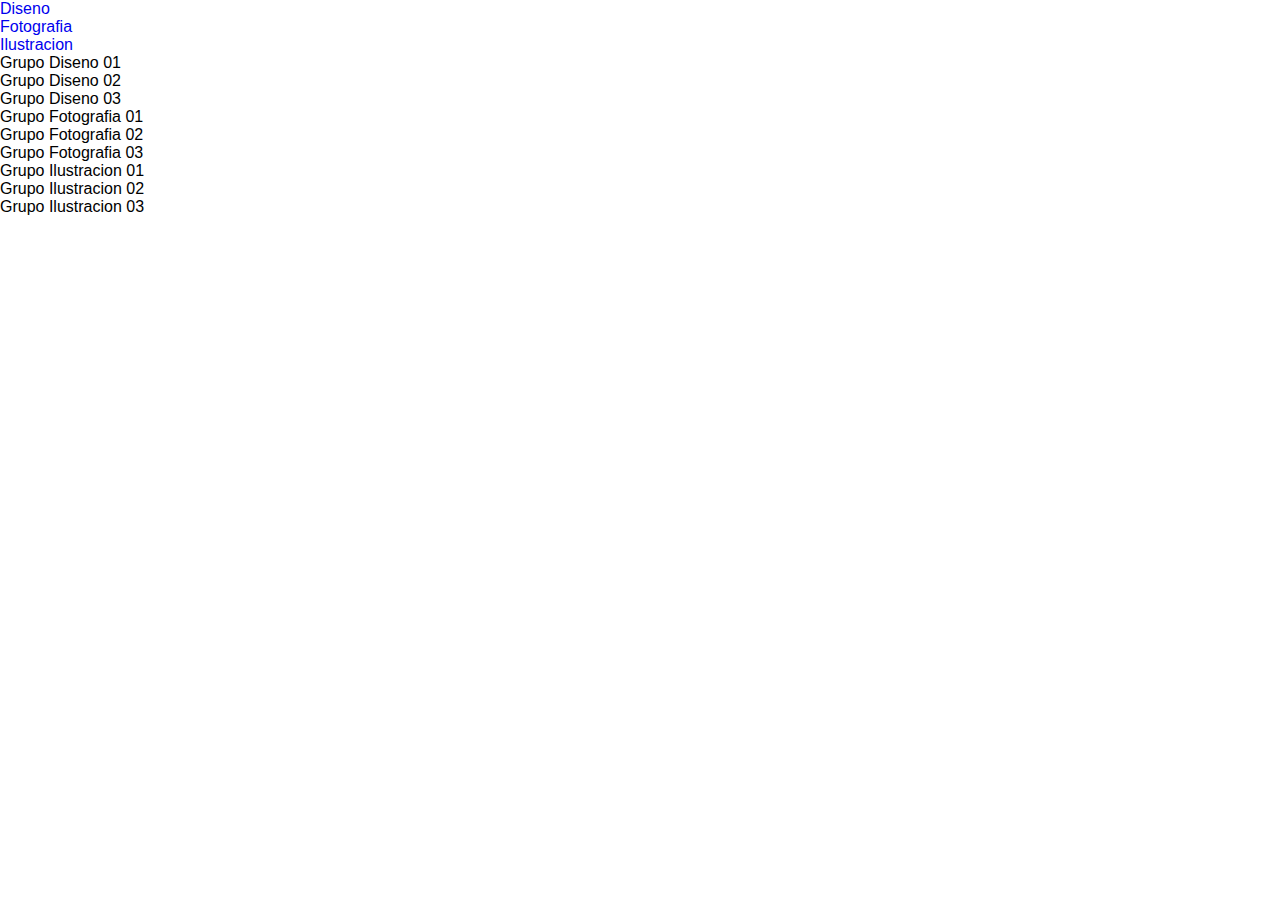
<file: ejercicio Jquery 06/index.html>
<!DOCTYPE html>
<html>
<head>
	<title>Ensayo validacion formulario</title>


	<link rel="stylesheet" href="https://maxcdn.bootstrapcdn.com/bootstrap/3.3.6/css/bootstrap.min.css" integrity="sha384-1q8mTJOASx8j1Au+a5WDVnPi2lkFfwwEAa8hDDdjZlpLegxhjVME1fgjWPGmkzs7" crossorigin="anonymous">

	<link rel="stylesheet" href="styles.css">


	<script src="https://ajax.googleapis.com/ajax/libs/jquery/2.2.2/jquery.min.js"></script>
	<script type="text/javascript" src="script.js"></script>

</head>
<body>


	<div id="init_script">
		<!-- Contenido dinamico -->
		<nav class="navbar navbar-default">
			<div class="container">
				<!-- <a href="#" class="navbar-brand">Logo Brand</a> -->
				



				<ul id="cont_items" class="nav navbar-nav">
					<li><a href="#" data-group="diseno">Diseno</a></li>
					<li><a href="#" data-group="fotografia">Fotografia</a></li>
					<li><a href="#" data-group="ilustracion">Ilustracion</a></li>
				</ul>





			</div>
		</nav>
		<div class="row">
			<div class="container">



				<div id="content_filter">
					<div id="diseno" class="item_filter">
						<p>Grupo Diseno 01</p>
						<p>Grupo Diseno 02</p>
						<p>Grupo Diseno 03</p>
					</div>

					<div id="fotografia" class="item_filter">
						<p>Grupo Fotografia 01</p>
						<p>Grupo Fotografia 02</p>
						<p>Grupo Fotografia 03</p>
					</div>

					<div id="ilustracion" class="item_filter">
						<p>Grupo Ilustracion 01</p>
						<p>Grupo Ilustracion 02</p>
						<p>Grupo Ilustracion 03</p>
					</div>

				</div>








			</div>
		</div>
	</div>
	



</body>
</html>
</file>
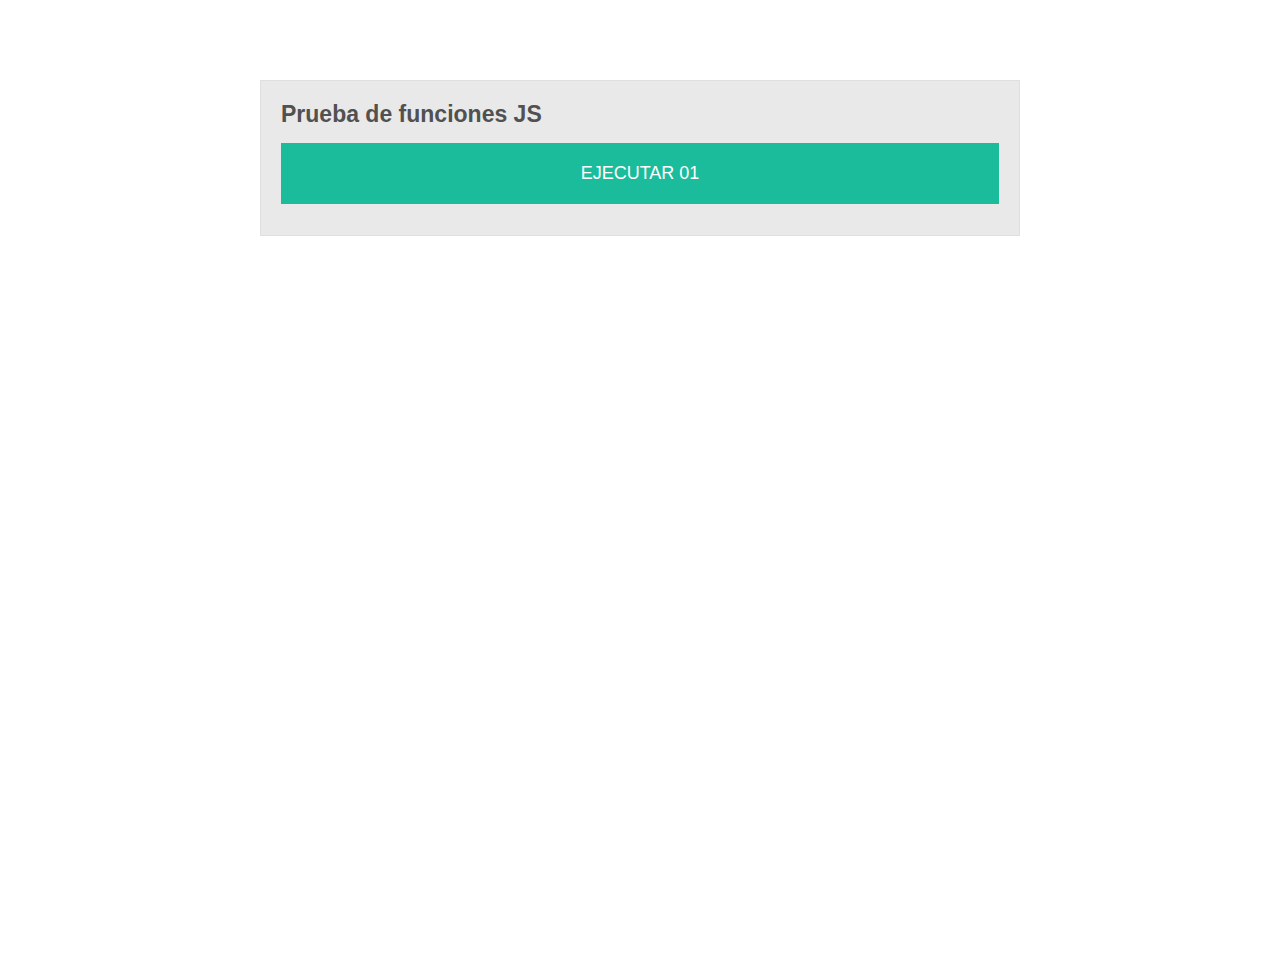
<file: Prueba 01 js/index.html>
<!doctype html>
<html>
	<head> 
	    <meta charset="utf8" />  
	    <title>Test Js</title>

	    <!--PARA VISUALIZACION EN DISPOSITIVOS MOVILES---------------->  
	    <meta name="viewport" content="width=device-width, initial-scale=1, maximum-scale=1" />

	    <!--VINCULO A ESTILOS---------------->  
	    <link href="css/estilos.css" rel="stylesheet" type="text/css">

	    <!--VINCULO A LIBRERIA JQUERY----------------> 
	    <script src="http://ajax.googleapis.com/ajax/libs/jquery/2.1.4/jquery.min.js"></script>
	    <script type="text/javascript" src="js/script.js"></script>
	</head>
	
	<body>



		<div class="box clearfix">

			<h1 class="title">Prueba de funciones JS</h1>

			<ul class="side_menu">
				<li class="link link1"><a href="www.google.com">Ejecutar 01</a></li>
			</ul>

			<div class="main_container clearfix">

				<!-- contenido dinamico insertado -->

			</div>
		
		</div>
		


















	</body>
</html>
</file>
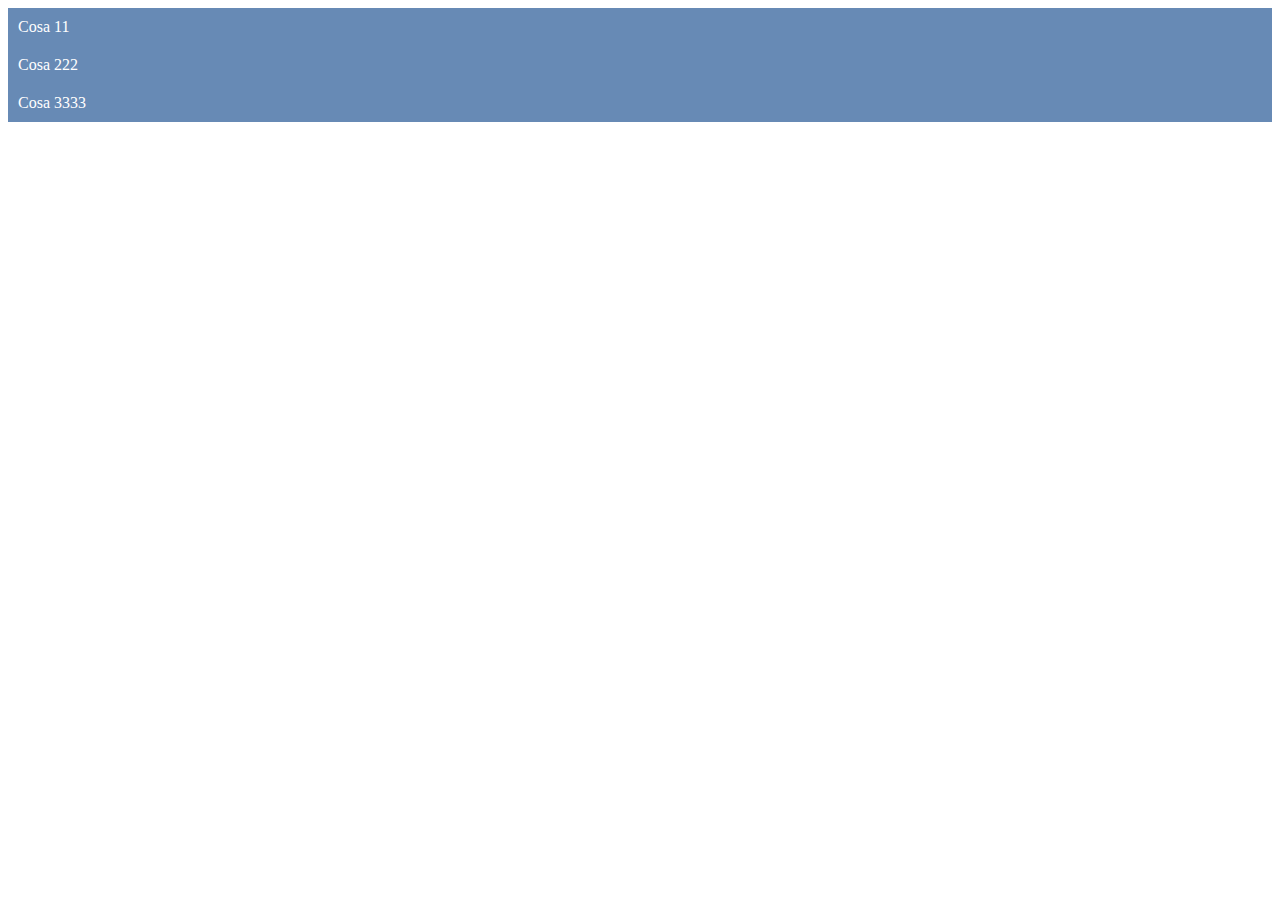
<file: acordion ejercicio 5/asd.html>
<!DOCTYPE html>
<html>
<head>
	<title></title>
	<script src="https://ajax.googleapis.com/ajax/libs/jquery/2.2.3/jquery.min.js"></script>
	<script type="text/javascript" src="script.js"></script>
	<link rel="stylesheet" type="text/css" href="estilos-acordion.css">
</head>
<body>

<section class="acordion">
	<div data-actitle="Cosa 11">
		Lorem ipsum dolor sit amet, consectetur adipisicing elit, sed do eiusmod
		tempor incididunt ut labore et dolore magna aliqua. Ut enim ad minim veniam,
		quis nostrud exercitation ullamco laboris nisi ut aliquip ex ea commodo
		consequat. Duis aute irure dolor in reprehenderit in voluptate velit esse
		cillum dolore eu fugiat nulla pariatur. Excepteur sint occaecat cupidatat non
		proident, sunt in culpa qui officia deserunt mollit anim id est laborum.
	</div> 
	<div data-actitle="Cosa 222">
		22222Lorem ipsum dolor sit amet, consectetur adipisicing elit, sed do eiusmod
		tempor incididunt ut labore et dolore magna aliqua. Ut enim ad minim veniam,
		quis nostrud exercitation ullamco laboris nisi ut aliquip ex ea commodo
		consequat. Duis aute irure dolor in reprehenderit in voluptate velit esse
		cillum dolore eu fugiat nulla pariatur. Excepteur sint occaecat cupidatat non
		proident, sunt in culpa qui officia deserunt mollit anim id est laborum.
	</div> 
	<div data-actitle="Cosa 3333">
		33333Lorem ipsum dolor sit amet, consectetur adipisicing elit, sed do eiusmod
		tempor incididunt ut labore et dolore magna aliqua. Ut enim ad minim veniam,
		quis nostrud exercitation ullamco laboris nisi ut aliquip ex ea commodo
		consequat. Duis aute irure dolor in reprehenderit in voluptate velit esse
		cillum dolore eu fugiat nulla pariatur. Excepteur sint occaecat cupidatat non
		proident, sunt in culpa qui officia deserunt mollit anim id est laborum.
	</div> 
</section>

</body>
</html>
</file>
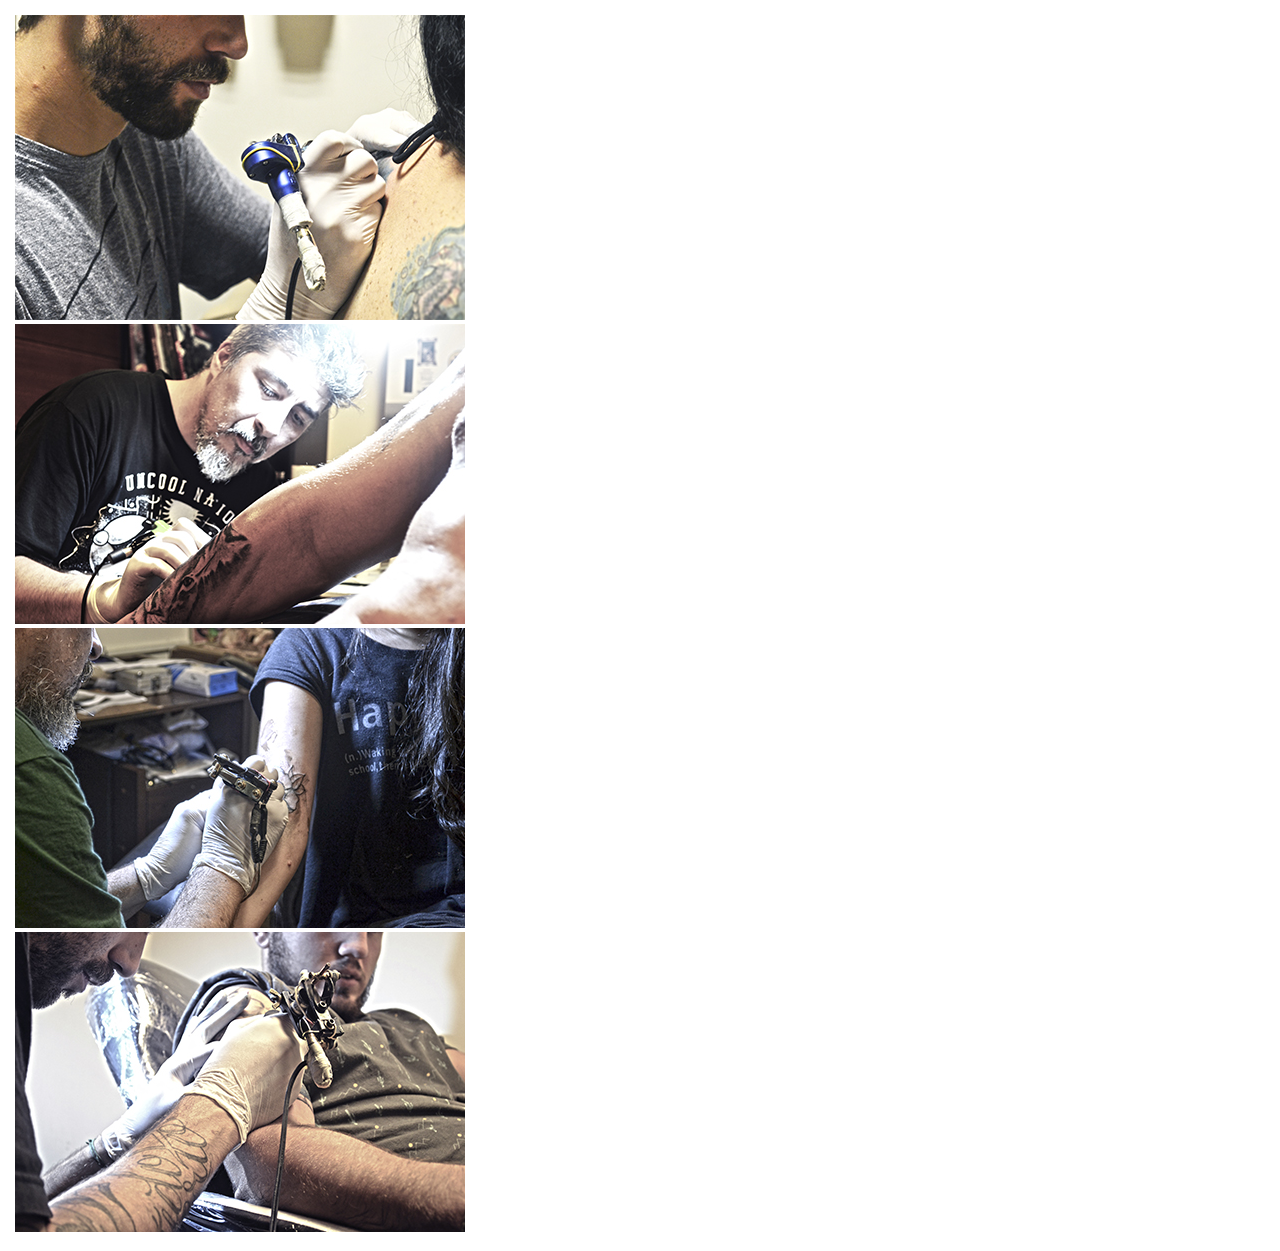
<file: ejercicio 07/bootstrap_scroll_example.html>
<!DOCTYPE html>
<html>
<head>
	<title></title>

	<link rel="stylesheet" href="https://maxcdn.bootstrapcdn.com/bootstrap/3.3.6/css/bootstrap.min.css" integrity="sha384-1q8mTJOASx8j1Au+a5WDVnPi2lkFfwwEAa8hDDdjZlpLegxhjVME1fgjWPGmkzs7" crossorigin="anonymous">

	<link rel="stylesheet" href="styles.css">

	<script src="https://ajax.googleapis.com/ajax/libs/jquery/2.2.2/jquery.min.js"></script>
	<script type="text/javascript" src="script.js"></script>

</head>
<body>

	<div class="container">
		<div id="init_popUp" class="row">
			<div class="btnImg col-md-3" data-position="">
				<img src="img-01.jpg" class="img-responsive"> 
			</div>
			<div class="btnImg col-md-3" data-position="">
				<img src="img-02.jpg" class="img-responsive">
			</div>
			<div class="btnImg col-md-3" data-position="">
				<img src="img-03.jpg" class="img-responsive">
			</div>
			<div class="btnImg col-md-3" data-position="">
				<img src="img-04.jpg" class="img-responsive">
			</div>
		</div>
		<div class="itemContent">
			<h1>01</h1>Lorem ipsum dolor sit amet, consectetur adipisicing elit, sed do eiusmod
			tempor incididunt ut labore et dolore magna aliqua. Ut enim ad minim veniam,
			quis nostrud exercitation ullamco laboris nisi ut aliquip ex ea commodo
			consequat. Duis aute irure dolor in reprehenderit in voluptate
			<div class="btnClose">X</div>
		</div>
		<div class="itemContent">
			<h1>02</h1>Lorem ipsum dolor sit amet, consectetur adipisicing elit, sed do eiusmod
			tempor incididunt ut labore et dolore magna aliqua. Ut enim ad minim veniam,
			quis nostrud exercitation ullamco laboris nisi ut aliquip ex ea commodo
			consequat. Duis aute irure dolor in reprehenderit in voluptate
			<div class="btnClose">X</div>
		</div>
		<div class="itemContent">
			<h1>03</h1>Lorem ipsum dolor sit amet, consectetur adipisicing elit, sed do eiusmod
			tempor incididunt ut labore et dolore magna aliqua. Ut enim ad minim veniam,
			quis nostrud exercitation ullamco laboris nisi ut aliquip ex ea commodo
			consequat. Duis aute irure dolor in reprehenderit in voluptate
			<div class="btnClose">X</div>
		</div>
		<div class="itemContent">
			<h1>04</h1>Lorem ipsum dolor sit amet, consectetur adipisicing elit, sed do eiusmod
			tempor incididunt ut labore et dolore magna aliqua. Ut enim ad minim veniam,
			quis nostrud exercitation ullamco laboris nisi ut aliquip ex ea commodo
			consequat. Duis aute irure dolor in reprehenderit in voluptate
			<div class="btnClose">X</div>
		</div>
	</div>

</body>
</html>
</file>
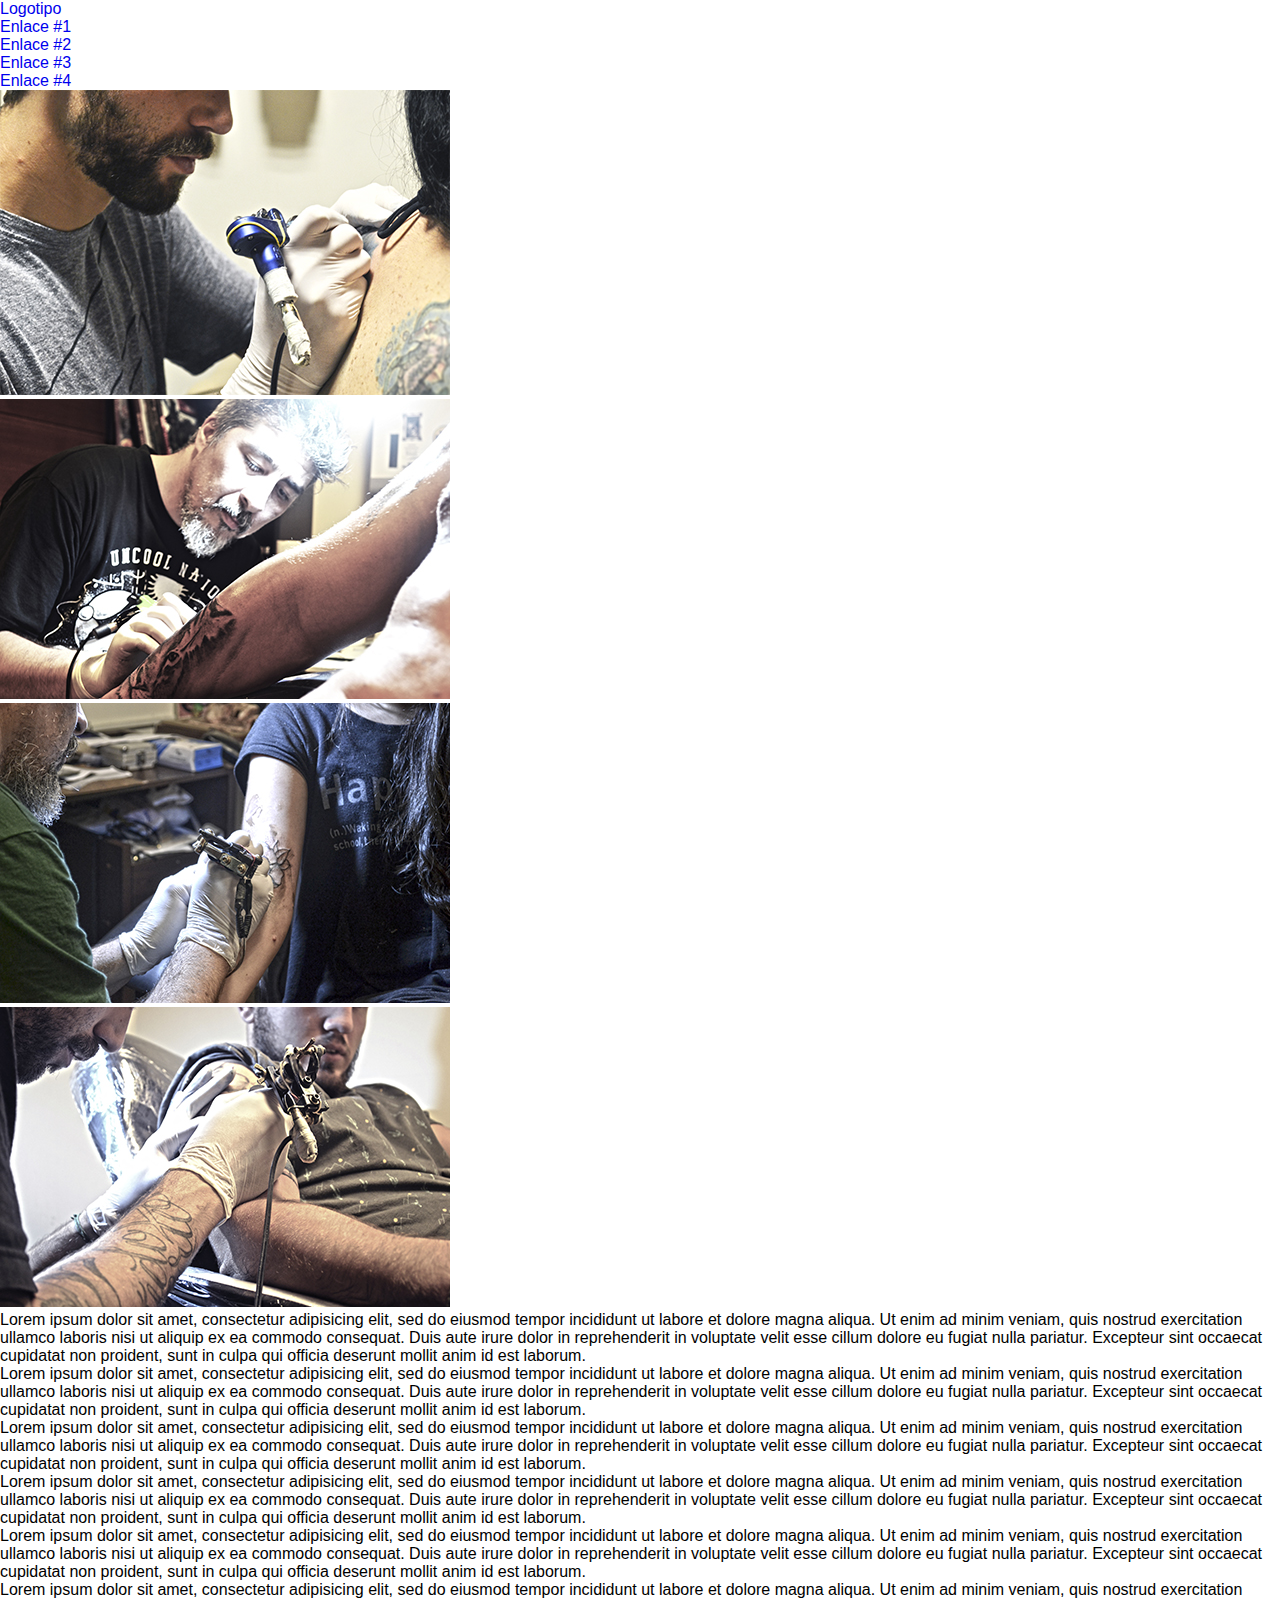
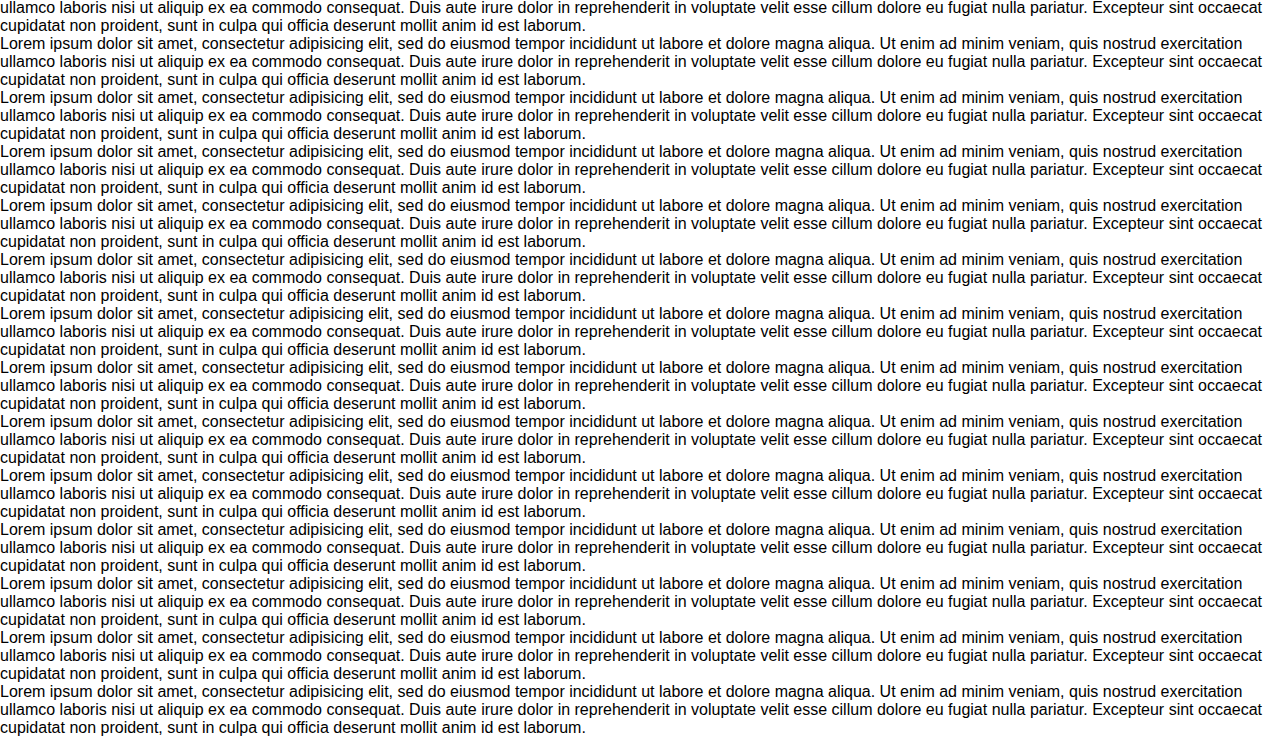
<file: ejercicio Pop Up/bootstrap_scroll_example.html>
<!DOCTYPE html>
<html>
<head>
	<title></title>


	<link rel="stylesheet" href="https://maxcdn.bootstrapcdn.com/bootstrap/3.3.6/css/bootstrap.min.css" integrity="sha384-1q8mTJOASx8j1Au+a5WDVnPi2lkFfwwEAa8hDDdjZlpLegxhjVME1fgjWPGmkzs7" crossorigin="anonymous">

	<link rel="stylesheet" href="styles.css">


	<script src="https://ajax.googleapis.com/ajax/libs/jquery/2.2.2/jquery.min.js"></script>
	<script type="text/javascript" src="script.js"></script>

</head>
<body>


	<div class="container">
		<div class="row">
			<div class="col-md-12">
			<nav id="header" class="navbar bg-primary" role="navigation">
			  	<a class="navbar-brand" href="#">Logotipo</a>
			 
			    <ul id="menu" class="nav navbar-nav">
			      	<li><a id="anchor1" href="#item1" class="anchor">Enlace #1</a></li>
			      	<li><a id="anchor2" href="#item2" class="anchor">Enlace #2</a></li>
			      	<li><a id="anchor3" href="#item3" class="anchor">Enlace #3</a></li>
			      	<li><a href="content.html" class="anchor">Enlace #4</a></li>
			    </ul>
			</nav>
			</div>
		</div>
	</div>







	<div class="container">

		<div id="init_popUp" class="row">
		
			<div class="col-md-3">
				<img src="img-01.jpg" class="img-responsive"> 
				<div class="contentPopUp">
					<h1>01</h1>Lorem ipsum dolor sit amet, consectetur adipisicing elit, sed do eiusmod
					tempor incididunt ut labore et dolore magna aliqua. Ut enim ad minim veniam,
					quis nostrud exercitation ullamco laboris nisi ut aliquip ex ea commodo
					consequat. Duis aute irure dolor in reprehenderit in voluptate
				</div>
			</div>

			<div class="col-md-3">
				<img src="img-02.jpg" class="img-responsive">
				<div class="contentPopUp">
					<h1>02</h1>Lorem ipsum dolor sit amet, consectetur adipisicing elit, sed do eiusmod
					tempor incididunt ut labore et dolore magna aliqua. Ut enim ad minim veniam,
					quis nostrud exercitation ullamco laboris nisi ut aliquip ex ea commodo
					consequat. Duis aute irure dolor in reprehenderit in voluptate
				</div>
			</div>

			<div class="col-md-3">
				<img src="img-03.jpg" class="img-responsive">
				<div class="contentPopUp">
					<h1>03</h1>Lorem ipsum dolor sit amet, consectetur adipisicing elit, sed do eiusmod
					tempor incididunt ut labore et dolore magna aliqua. Ut enim ad minim veniam,
					quis nostrud exercitation ullamco laboris nisi ut aliquip ex ea commodo
					consequat. Duis aute irure dolor in reprehenderit in voluptate
				</div>
			</div>

			<div class="col-md-3">
				<img src="img-04.jpg" class="img-responsive">
				<div class="contentPopUp">
					<h1>04</h1>Lorem ipsum dolor sit amet, consectetur adipisicing elit, sed do eiusmod
					tempor incididunt ut labore et dolore magna aliqua. Ut enim ad minim veniam,
					quis nostrud exercitation ullamco laboris nisi ut aliquip ex ea commodo
					consequat. Duis aute irure dolor in reprehenderit in voluptate
				</div>
			</div>

		</div>

		<div>
			Lorem ipsum dolor sit amet, consectetur adipisicing elit, sed do eiusmod
			tempor incididunt ut labore et dolore magna aliqua. Ut enim ad minim veniam,
			quis nostrud exercitation ullamco laboris nisi ut aliquip ex ea commodo
			consequat. Duis aute irure dolor in reprehenderit in voluptate velit esse
			cillum dolore eu fugiat nulla pariatur. Excepteur sint occaecat cupidatat non
			proident, sunt in culpa qui officia deserunt mollit anim id est laborum.
		</div>
		<div>
			Lorem ipsum dolor sit amet, consectetur adipisicing elit, sed do eiusmod
			tempor incididunt ut labore et dolore magna aliqua. Ut enim ad minim veniam,
			quis nostrud exercitation ullamco laboris nisi ut aliquip ex ea commodo
			consequat. Duis aute irure dolor in reprehenderit in voluptate velit esse
			cillum dolore eu fugiat nulla pariatur. Excepteur sint occaecat cupidatat non
			proident, sunt in culpa qui officia deserunt mollit anim id est laborum.
		</div>
		<div>
			Lorem ipsum dolor sit amet, consectetur adipisicing elit, sed do eiusmod
			tempor incididunt ut labore et dolore magna aliqua. Ut enim ad minim veniam,
			quis nostrud exercitation ullamco laboris nisi ut aliquip ex ea commodo
			consequat. Duis aute irure dolor in reprehenderit in voluptate velit esse
			cillum dolore eu fugiat nulla pariatur. Excepteur sint occaecat cupidatat non
			proident, sunt in culpa qui officia deserunt mollit anim id est laborum.
		</div>
		<div>
			Lorem ipsum dolor sit amet, consectetur adipisicing elit, sed do eiusmod
			tempor incididunt ut labore et dolore magna aliqua. Ut enim ad minim veniam,
			quis nostrud exercitation ullamco laboris nisi ut aliquip ex ea commodo
			consequat. Duis aute irure dolor in reprehenderit in voluptate velit esse
			cillum dolore eu fugiat nulla pariatur. Excepteur sint occaecat cupidatat non
			proident, sunt in culpa qui officia deserunt mollit anim id est laborum.
		</div>
		<div>
			Lorem ipsum dolor sit amet, consectetur adipisicing elit, sed do eiusmod
			tempor incididunt ut labore et dolore magna aliqua. Ut enim ad minim veniam,
			quis nostrud exercitation ullamco laboris nisi ut aliquip ex ea commodo
			consequat. Duis aute irure dolor in reprehenderit in voluptate velit esse
			cillum dolore eu fugiat nulla pariatur. Excepteur sint occaecat cupidatat non
			proident, sunt in culpa qui officia deserunt mollit anim id est laborum.
		</div>
		<div>
			Lorem ipsum dolor sit amet, consectetur adipisicing elit, sed do eiusmod
			tempor incididunt ut labore et dolore magna aliqua. Ut enim ad minim veniam,
			quis nostrud exercitation ullamco laboris nisi ut aliquip ex ea commodo
			consequat. Duis aute irure dolor in reprehenderit in voluptate velit esse
			cillum dolore eu fugiat nulla pariatur. Excepteur sint occaecat cupidatat non
			proident, sunt in culpa qui officia deserunt mollit anim id est laborum.
		</div>
		<div>
			Lorem ipsum dolor sit amet, consectetur adipisicing elit, sed do eiusmod
			tempor incididunt ut labore et dolore magna aliqua. Ut enim ad minim veniam,
			quis nostrud exercitation ullamco laboris nisi ut aliquip ex ea commodo
			consequat. Duis aute irure dolor in reprehenderit in voluptate velit esse
			cillum dolore eu fugiat nulla pariatur. Excepteur sint occaecat cupidatat non
			proident, sunt in culpa qui officia deserunt mollit anim id est laborum.
		</div>
		<div>
			Lorem ipsum dolor sit amet, consectetur adipisicing elit, sed do eiusmod
			tempor incididunt ut labore et dolore magna aliqua. Ut enim ad minim veniam,
			quis nostrud exercitation ullamco laboris nisi ut aliquip ex ea commodo
			consequat. Duis aute irure dolor in reprehenderit in voluptate velit esse
			cillum dolore eu fugiat nulla pariatur. Excepteur sint occaecat cupidatat non
			proident, sunt in culpa qui officia deserunt mollit anim id est laborum.
		</div>
		<div>
			Lorem ipsum dolor sit amet, consectetur adipisicing elit, sed do eiusmod
			tempor incididunt ut labore et dolore magna aliqua. Ut enim ad minim veniam,
			quis nostrud exercitation ullamco laboris nisi ut aliquip ex ea commodo
			consequat. Duis aute irure dolor in reprehenderit in voluptate velit esse
			cillum dolore eu fugiat nulla pariatur. Excepteur sint occaecat cupidatat non
			proident, sunt in culpa qui officia deserunt mollit anim id est laborum.
		</div>
		<div>
			Lorem ipsum dolor sit amet, consectetur adipisicing elit, sed do eiusmod
			tempor incididunt ut labore et dolore magna aliqua. Ut enim ad minim veniam,
			quis nostrud exercitation ullamco laboris nisi ut aliquip ex ea commodo
			consequat. Duis aute irure dolor in reprehenderit in voluptate velit esse
			cillum dolore eu fugiat nulla pariatur. Excepteur sint occaecat cupidatat non
			proident, sunt in culpa qui officia deserunt mollit anim id est laborum.
		</div>
		<div>
			Lorem ipsum dolor sit amet, consectetur adipisicing elit, sed do eiusmod
			tempor incididunt ut labore et dolore magna aliqua. Ut enim ad minim veniam,
			quis nostrud exercitation ullamco laboris nisi ut aliquip ex ea commodo
			consequat. Duis aute irure dolor in reprehenderit in voluptate velit esse
			cillum dolore eu fugiat nulla pariatur. Excepteur sint occaecat cupidatat non
			proident, sunt in culpa qui officia deserunt mollit anim id est laborum.
		</div>
		<div>
			Lorem ipsum dolor sit amet, consectetur adipisicing elit, sed do eiusmod
			tempor incididunt ut labore et dolore magna aliqua. Ut enim ad minim veniam,
			quis nostrud exercitation ullamco laboris nisi ut aliquip ex ea commodo
			consequat. Duis aute irure dolor in reprehenderit in voluptate velit esse
			cillum dolore eu fugiat nulla pariatur. Excepteur sint occaecat cupidatat non
			proident, sunt in culpa qui officia deserunt mollit anim id est laborum.
		</div>
		<div>
			Lorem ipsum dolor sit amet, consectetur adipisicing elit, sed do eiusmod
			tempor incididunt ut labore et dolore magna aliqua. Ut enim ad minim veniam,
			quis nostrud exercitation ullamco laboris nisi ut aliquip ex ea commodo
			consequat. Duis aute irure dolor in reprehenderit in voluptate velit esse
			cillum dolore eu fugiat nulla pariatur. Excepteur sint occaecat cupidatat non
			proident, sunt in culpa qui officia deserunt mollit anim id est laborum.
		</div>
		<div>
			Lorem ipsum dolor sit amet, consectetur adipisicing elit, sed do eiusmod
			tempor incididunt ut labore et dolore magna aliqua. Ut enim ad minim veniam,
			quis nostrud exercitation ullamco laboris nisi ut aliquip ex ea commodo
			consequat. Duis aute irure dolor in reprehenderit in voluptate velit esse
			cillum dolore eu fugiat nulla pariatur. Excepteur sint occaecat cupidatat non
			proident, sunt in culpa qui officia deserunt mollit anim id est laborum.
		</div>
		<div>
			Lorem ipsum dolor sit amet, consectetur adipisicing elit, sed do eiusmod
			tempor incididunt ut labore et dolore magna aliqua. Ut enim ad minim veniam,
			quis nostrud exercitation ullamco laboris nisi ut aliquip ex ea commodo
			consequat. Duis aute irure dolor in reprehenderit in voluptate velit esse
			cillum dolore eu fugiat nulla pariatur. Excepteur sint occaecat cupidatat non
			proident, sunt in culpa qui officia deserunt mollit anim id est laborum.
		</div>
		<div>
			Lorem ipsum dolor sit amet, consectetur adipisicing elit, sed do eiusmod
			tempor incididunt ut labore et dolore magna aliqua. Ut enim ad minim veniam,
			quis nostrud exercitation ullamco laboris nisi ut aliquip ex ea commodo
			consequat. Duis aute irure dolor in reprehenderit in voluptate velit esse
			cillum dolore eu fugiat nulla pariatur. Excepteur sint occaecat cupidatat non
			proident, sunt in culpa qui officia deserunt mollit anim id est laborum.
		</div>
		<div>
			Lorem ipsum dolor sit amet, consectetur adipisicing elit, sed do eiusmod
			tempor incididunt ut labore et dolore magna aliqua. Ut enim ad minim veniam,
			quis nostrud exercitation ullamco laboris nisi ut aliquip ex ea commodo
			consequat. Duis aute irure dolor in reprehenderit in voluptate velit esse
			cillum dolore eu fugiat nulla pariatur. Excepteur sint occaecat cupidatat non
			proident, sunt in culpa qui officia deserunt mollit anim id est laborum.
		</div>
		<div>
			Lorem ipsum dolor sit amet, consectetur adipisicing elit, sed do eiusmod
			tempor incididunt ut labore et dolore magna aliqua. Ut enim ad minim veniam,
			quis nostrud exercitation ullamco laboris nisi ut aliquip ex ea commodo
			consequat. Duis aute irure dolor in reprehenderit in voluptate velit esse
			cillum dolore eu fugiat nulla pariatur. Excepteur sint occaecat cupidatat non
			proident, sunt in culpa qui officia deserunt mollit anim id est laborum.
		</div>
		<div>
			Lorem ipsum dolor sit amet, consectetur adipisicing elit, sed do eiusmod
			tempor incididunt ut labore et dolore magna aliqua. Ut enim ad minim veniam,
			quis nostrud exercitation ullamco laboris nisi ut aliquip ex ea commodo
			consequat. Duis aute irure dolor in reprehenderit in voluptate velit esse
			cillum dolore eu fugiat nulla pariatur. Excepteur sint occaecat cupidatat non
			proident, sunt in culpa qui officia deserunt mollit anim id est laborum.
		</div>
	</div>

</body>
</html>
</file>
<file: ejercicio Jquery 06/styles.css>
* {
	padding:0;
	margin:0;
	border:none;
	outline:0; 
	list-style:none;
	text-decoration:none;
	box-sizing:border-box; 
		-moz-box-sizing:border-box;
		-webkit-box-sizing:border-box;
		-ms-box-sizing:border-box;
	transition:all .4s; 
		-moz-transition:all .4s;
		-webkit-transition:all .4s;
		-ms-transition:all .4s;
}


body, html {
	font-family:arial, sans-serif;
}


.bottom_separate {
	margin-bottom:15px;
}

/*clearfix------*/
.clearfix:before, .clearfix:after { content: ""; display: table; }
.clearfix:after { clear: both; }
.clearfix { *zoom: 1; }


.clean_inline {
	/*font-size:1px;*/
	word-spacing:-1px;
	letter-spacing:-1px;
	margin-bottom:0;
}

.strong {
	font-weight:bold;
}


/*STYLES------------------------------------------*/
.form-control {
	padding-top:25px;
	padding-bottom:25px;
	font-size:17px;
}

#init_script {
	margin-bottom: 70px;
}

#personal_data {
	margin-bottom: 40px;
}


/*-----Bootstrap styles------*/
</file>
<file: Prueba 01 js/css/estilos.css>
* {
	padding:0;
	margin:0;
	border:none;
	outline:0; 
	list-style:none;
	text-decoration:none;
	box-sizing:border-box; 
		-moz-box-sizing:border-box;
		-webkit-box-sizing:border-box;
		-ms-box-sizing:border-box;
}


body, html {
	height:100%;
	font-family:arial, sans-serif;
}


/*clearfix------*/
.clearfix:before, .clearfix:after { content: ""; display: table; }
.clearfix:after { clear: both; }
.clearfix { *zoom: 1; }


.clean_inline {
	/*font-size:1px;*/
	word-spacing:-1px;
	letter-spacing:-1px;
	margin-bottom:0;
}




.backgroundColor {
	background-color:#61BD6D!important; 
}

.backgroundColor p {
	color:#ffffff!important;
}


.box {
	max-width: 760px;
    padding: 20px;
    background-color: #E9E9E9;
    margin: 80px auto 0 auto;
    border: 1px solid #DFDFDF;
} 


.title, .text {
    font-family: arial, sans-serif;
    color: #515151;
    font-size: 23px;
    /*text-transform: uppercase;*/
} 

.title {
	margin-bottom:15px; 
} 


.text {
    font-size: 18px;
} 


.btn {
    float: right;
    padding: 6px 10px;
    background-color: #2E2E2E;
    font-family: arial;
    font-weight: 800;
    color: white;
} 

.data_container {
    padding: 18px;
   	color: #515151;
    font-size: 18px;
    margin-bottom:10px; 
    background-color: #FAFAFA;
/*   	display: none;*/
} 

.side_menu {
} 


.link {
	margin-bottom:10px;
} 


.link a {
	font-size: 18px;
    color: #FFFFFF;
    display: block;
    padding: 20px 60px;
    border-bottom: 1px solid #E9E9E9;
    background: #1ABC9C;
    text-transform: uppercase;
    /* font-weight: bold; */
    text-align: center;
} 


.dato {
	padding: 15px;
    margin-top: 20px;
    font-size: 17px;
    color: #B1B1B1;
}

.secondDay{
    color: red;
}

.full_box {
	width: 100%;
	height:90%;
	background: url("../img/bkg-1.jpg") no-repeat;
	background-size:cover;
} 

.footer {
	width: 100%;
	height: 10%;
	background:black;
}
</file>
<file: acordion ejercicio 5/estilos-acordion.css>
.tab_title{
	background-color: #678AB5;
	color: #fff;
	padding: 10px;
	cursor: pointer;
}


.tab_content{
	color: #333;
	display: none;
}
</file>
<file: ejercicio 07/styles.css>
* {
	padding:0;
	margin:0;
	border:none;
	outline:0; 
	list-style:none;
	text-decoration:none;
	box-sizing:border-box; 
		-moz-box-sizing:border-box;
		-webkit-box-sizing:border-box;
		-ms-box-sizing:border-box;
}


body, html {
	font-family:arial, sans-serif;
}


/*clearfix------*/
.clearfix:before, .clearfix:after { content: ""; display: table; }
.clearfix:after { clear: both; }
.clearfix { *zoom: 1; }


.clean_inline {
	/*font-size:1px;*/
	word-spacing:-1px;
	letter-spacing:-1px;
	margin-bottom:0;
}




/*ESTYLES------------------------------------------*/
.col-md-3 {
	position:static;
}
 
.getPopUp {
	cursor:pointer;
}

.contentPopUp {
	/*display:none;
	position: fixed;*/
	/*top:0;
	left:0;*/
	width:100%;
	height:100%;
	color:black;
}


.overlay {
	position:fixed;
	top:0;
	left:0;
	width:100%;
	height:100%;
	background-color:rgba(0, 0, 0, 0.6);
	z-index: -1;
}

.container {
	padding: 15px;
}
</file>
<file: ejercicio Pop Up/styles.css>
* {
	padding:0;
	margin:0;
	border:none;
	outline:0; 
	list-style:none;
	text-decoration:none;
	box-sizing:border-box; 
		-moz-box-sizing:border-box;
		-webkit-box-sizing:border-box;
		-ms-box-sizing:border-box;
}


body, html {
	font-family:arial, sans-serif;
}


/*clearfix------*/
.clearfix:before, .clearfix:after { content: ""; display: table; }
.clearfix:after { clear: both; }
.clearfix { *zoom: 1; }


.clean_inline {
	/*font-size:1px;*/
	word-spacing:-1px;
	letter-spacing:-1px;
	margin-bottom:0;
}




/*ESTYLES------------------------------------------*/
.col-md-3 {
	position:static;
}
 
.getPopUp {
	cursor:pointer;
}

.contentPopUp {
	display:none;
	position: fixed;
	top:0;
	left:0;
	width:100%;
	height:100%;
	color:white;
}


.overlay {
	position:fixed;
	top:0;
	left:0;
	width:100%;
	height:100%;
	background-color:rgba(0, 0, 0, 0.6);
	z-index: -1;
}


/*.getPopUp {
position:absolute;
}*/
</file>
